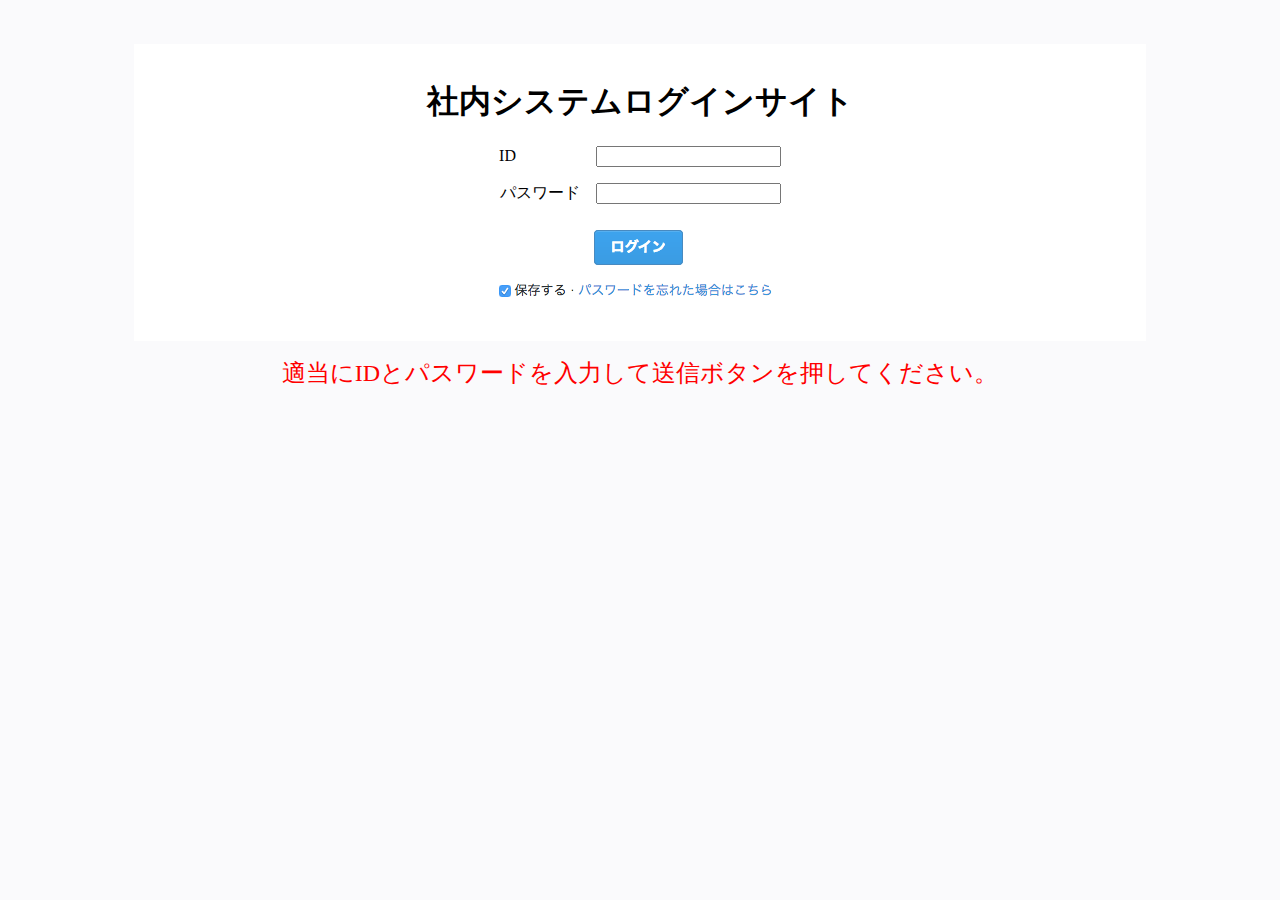
<file: fishing2.html>
<!--社内システム　ログインサイト-->
<html>
    <head>
        <META HTTP-EQUIV="Content-Script-Type" CONTENT="text/javascript">
        <TITLE>標的型攻撃メール　体験</TITLE>
        <script TYPE="text/javascript">
        
            function DataSend(){
                //データを次のファイルにエスケープして渡す。
                    if (document.form1.text1.value == "" || document.form1.text2.value == "") {
                        alert("IDとパスワードに適当な値を入力してください");
                    }else if (document.form1.text1.value.indexOf(' ') != -1 || document.form1.text1.value.indexOf('　') != -1 || document.form1.text2.value.indexOf(' ') != -1 || document.form1.text2.value.indexOf('　') != -1) {   
                        alert("IDとパスワードに空白を入力しないでください");
                    }else {
                        location.href = "fishing3.html?" + escape(document.form1.text1.value) + "," +escape(document.form1.text2.value);
                    }
        
            }
        </script>
    </head>
    <body>
        <br><br>
        <div class="box">
            <h1 align="center">社内システムログインサイト</h1>
            <FORM NAME="form1" >
                <p align="center">ID　　　　　<INPUT TYPE="text" NAME="text1" width="100%"><br></P>
                <p align="center">パスワード　<INPUT TYPE="password" NAME="text2" width="100%"><br></P>
            
                <center>
                    <a href="#" onClick="DataSend();"><img src="aaaaa.png" ></a><br>
                    <img src="button.png" >
                </center>
            </FORM>
        
            <link type="text/css" rel="stylesheet" href="guest.css" />
        
            <link type="text/css" rel="stylesheet" href="style1.css" />
            </div>
            <p align="center"><FONT SIZE="5" color="red">適当にIDとパスワードを入力して送信ボタンを押してください。<br></FONT><br></p>
        </div>    
    </body>
</html>
</file>
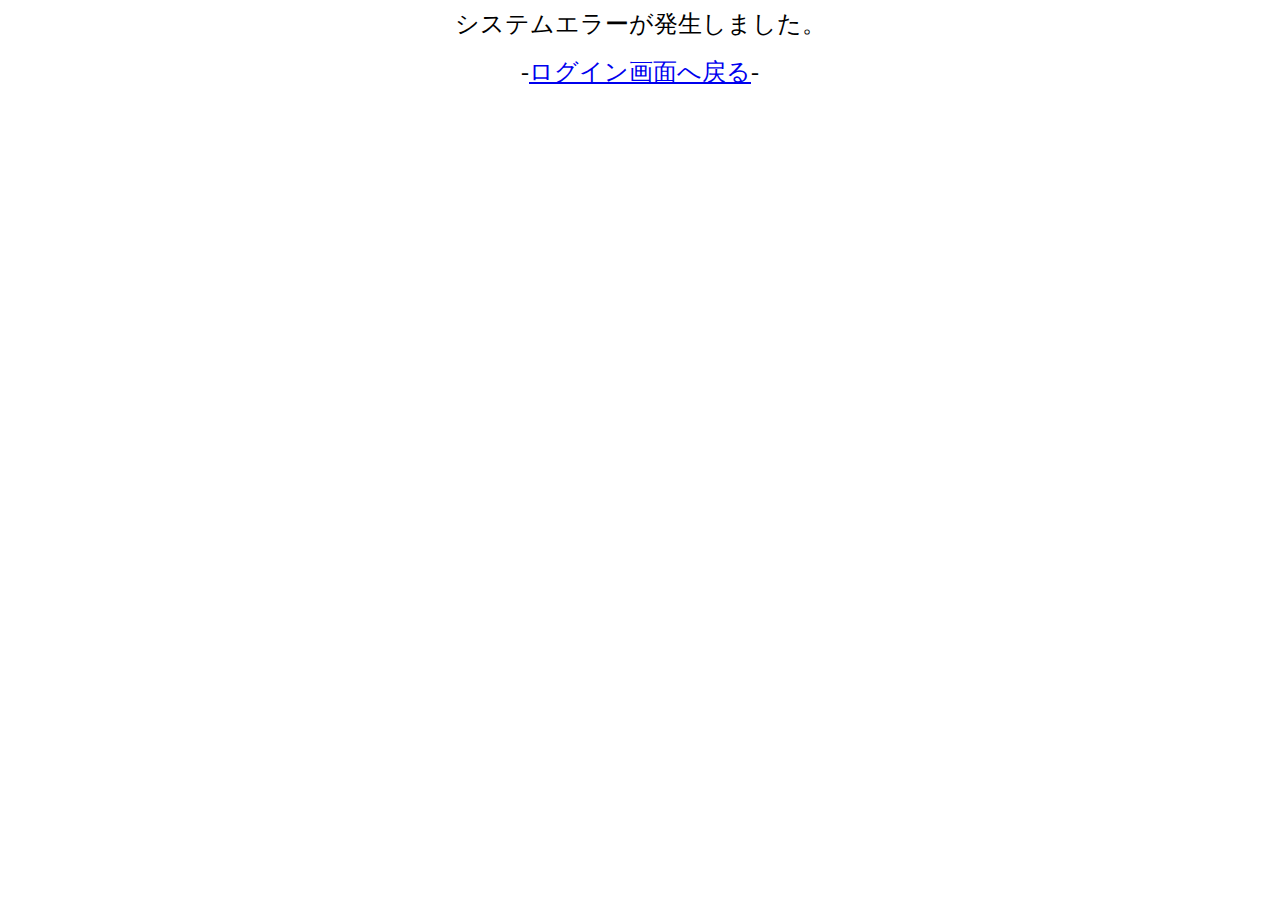
<file: fishing3.html>
<HTML>
<HEAD>
<META HTTP-EQUIV="Content-Script-Type" CONTENT="text/javascript">
<TITLE>標的型攻撃メール　体験</TITLE>

<SCRIPT TYPE="text/javascript">
var id = null;
var pass = null;
function DataReceive(){
	var data = location.search.substring(1, location.search.length);
		//エスケープされた文字をアンエスケープする
	data = unescape(data);
	data = data.split(",");
	//alert("攻撃者はあなたのidは「"+data[0]+"」で、パスワードは「"+data[1]+"」と知ります");
	//var p = document.createElement("p");
   //   var text1 = document.createTextNode(data[0]);
   //   document.body.appendChild(p).appendChild(text1);
   //   var text2 = document.createTextNode(data[1]);
   //   document.body.appendChild(p).appendChild(text2);
      id = data[0];
      pass = data[1];
}
function DataSend(){
        //データを次のファイルにエスケープして渡す。
     location.href = "fishing4.html?" + escape(id)  + "," +escape(pass);
    // location.href = "fishing4.html?" + data[0] + "," +data[1];
    // location.href = "http://pori2.net/";
}
window.onload = DataReceive;

//-->

</SCRIPT>
</HEAD>
<BODY>
<p align="center"><font size="5">システムエラーが発生しました。</font></p>


<FORM NAME="form1">
<p align="center"><font size="5">-<A href="fishing4.html" target="content" onclick="DataSend();return false">ログイン画面へ戻る</A>-</font></p>
<!--<INPUT TYPE="button" VALUE="送信" onClick="DataSend();">--><br>
</FORM>
</BODY>
</HTML>
</file>
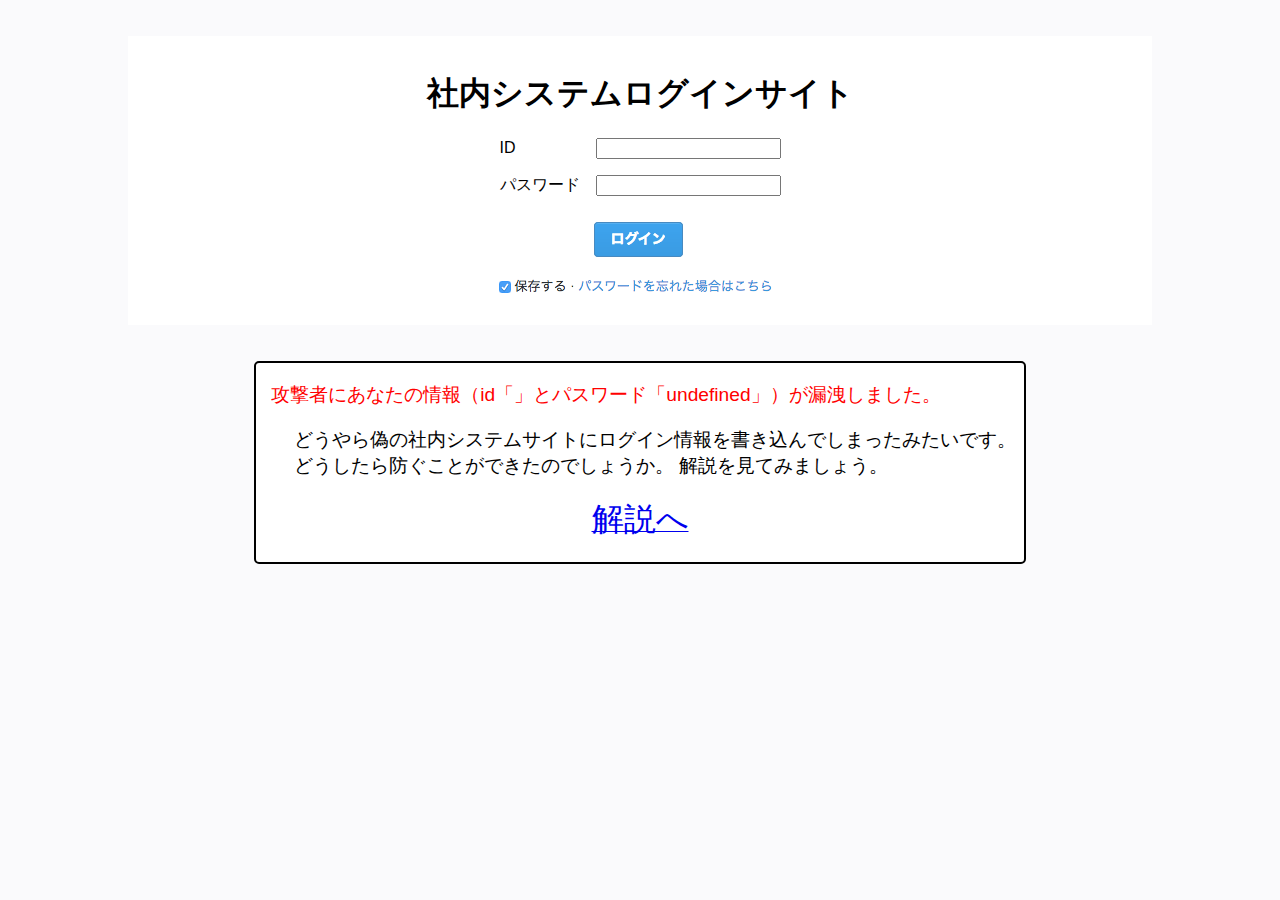
<file: fishing4.html>
<!DOCTYPE html PUBLIC "-//W3C//DTD XHTML 1.0
  Transitional//EN" "http://www.w3.org/TR/xhtml1/DTD/xhtml1-transitional.dtd">
<html xmlns="http://www.w3.org/1999/xhtml">
<head>
    <title>標的型攻撃メール　体験</title>

    <SCRIPT TYPE="text/javascript">
   
function DataReceive(){
	var data = location.search.substring(1, location.search.length);
		//エスケープされた文字をアンエスケープする
	data = unescape(data);
	data = data.split(",");
	alert("攻撃者にあなたの情報（id「"+data[0]+"」とパスワード「"+data[1]+"」）が漏洩しました");
      target = document.getElementById("output");
            target.innerHTML = "攻撃者にあなたの情報（id「"+data[0]+"」とパスワード「"+data[1]+"」）が漏洩しました。";
            document.getElementById("output").style.color = "red";
}
window.onload = DataReceive;


    </script>

    <style type="text/css">
    <!--
   body { 
    background-color:#fafafc
    }
 
    .btn {
        background: #EEE;
        border-top: 1px solid #DDD;
        border-left: 1px solid #DDD;
        border-right: 1px solid #BBB;
        border-bottom: 1px solid #BBB;
        color:#111;
        width: 100px;
        padding: 3px 0;
    }
    -->
    </style>
</head>
<body>
<br><br>
<div class="box">
<h1 align="center">社内システムログインサイト</h1>
<FORM NAME="form1" >
<p align="center">ID　　　　　<INPUT TYPE="text" NAME="text1" ><BR></P>
<p align="center">パスワード　<INPUT TYPE="password" NAME="text2" ><BR></P>

<center><a href="" onclick="DataSend();"><img src="aaaaa.png" ></a><br><img src="button.png" ></center></FORM>






</div>
<br><br>

<link type="text/css" rel="stylesheet" href="guest.css" />
<link type="text/css" rel="stylesheet" href="guest2.css" />

<link type="text/css" rel="stylesheet" href="style1.css" />

</div>

<div class="textboard">

<p > <div class="test1" id="output"></div></p>
<p　align="center">　　どうやら偽の社内システムサイトにログイン情報を書き込んでしまったみたいです。<br>
    　　どうしたら防ぐことができたのでしょうか。
    解説を見てみましょう。</p>
<p align="center"><a href="kaisetu.html"><font size ="6">解説へ</font></a></p>


</div>



</div></div>

</body>
</html>
</file>
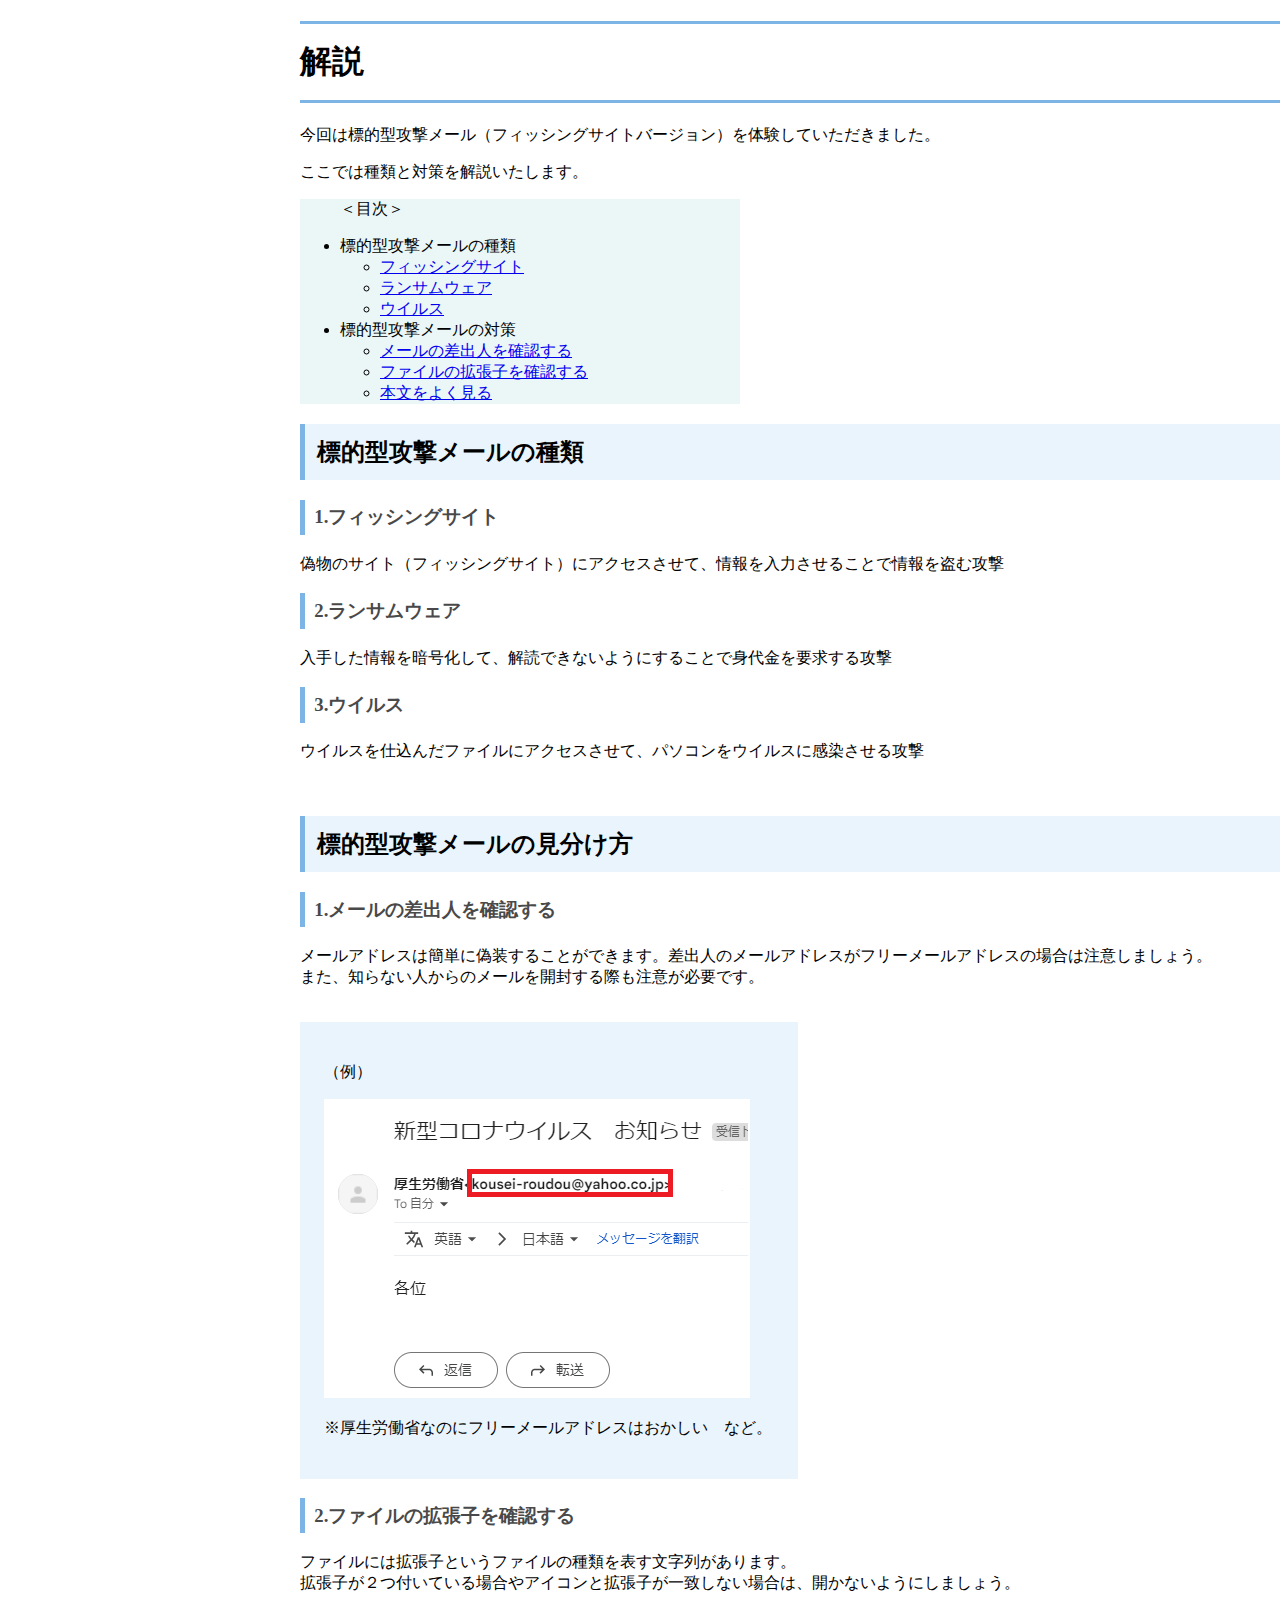
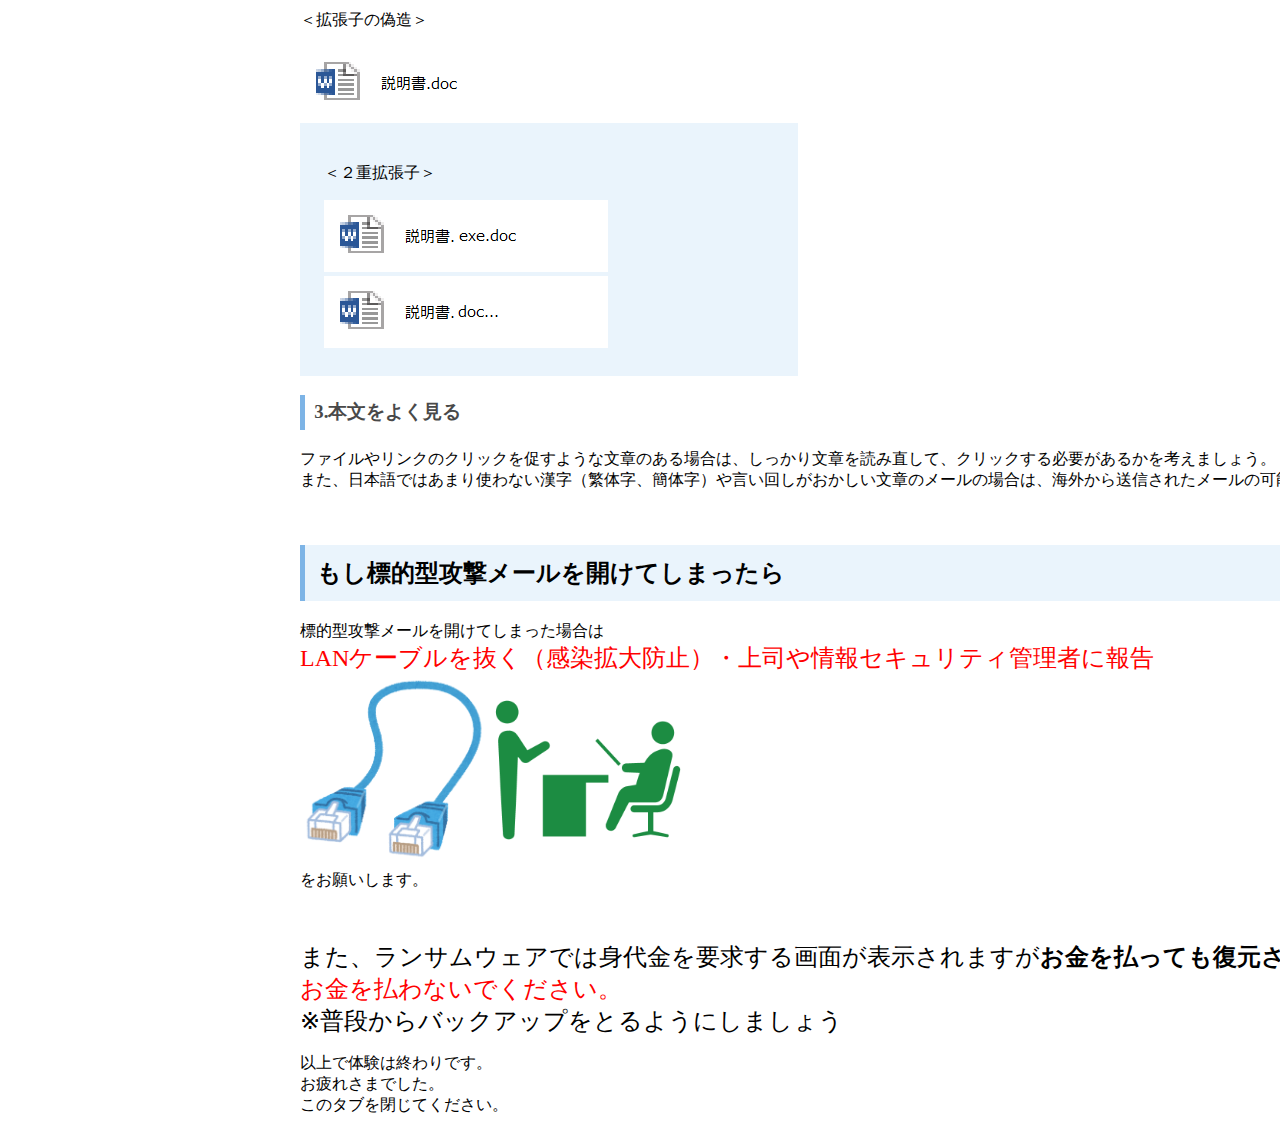
<file: kaisetu.html>
<!-- 解説 -->
<!DOCTYPE html>
<html>
   <head>
      <meta charset="utf-8">
      <meta http-equiv="X-UA-Compatible" content="IE=edge">
      <title>標的型攻撃メール　体験</title>
      <style type="text/css">
         body{
            width: 100%;
            margin-left: 300px;
            margin-right: 300px;
         }

         #wrap{ 
         width: 960px;	   /*全体の幅を指定する*/  
         margin: 0 auto;    /*マージンの指定をする、ブラウザ対策*/
         }

         h1{
            color: black;
            padding: 0.5em 0;
            border-top: solid 3px #7db4e6;
            border-bottom: solid 3px #7db4e6
         }

         h2{
            padding: 0.5em;
            color: black;
            background-color: #eaf4fc;
            border-left: solid 5px #7db4e6;
         }
         .solid {
            
            background: #ebf6f7;
            width: 400px;   
         }

         h3{
            padding: 0.25em 0.5em;
            color: #494949;
            background-color: transparent;
            border-left: solid 5px #7db4e6;
         }

         .area1{
            background: #eaf4fc;
            width: 450px;
            padding: 1.5em;
         }

         .area2{
            background: #eaf4fc;
            width: 450px;
            padding: 1.5em;

         }
      </style>
      <h1>解説</h1>
   </head>
   <body>
         <div class="main content">
            <p>今回は標的型攻撃メール（フィッシングサイトバージョン）を体験していただきました。</p>
            <p>
               ここでは種類と対策を解説いたします。
            </p>
            
               <ul class="solid">
                  <p>＜目次＞</p>
                  <li>標的型攻撃メールの種類
                     <ul>
                        <li><a href="#fish">フィッシングサイト</a></li>
                        <li><a href="#ransom">ランサムウェア</a></li>
                        <li><a href="#virus">ウイルス</a></li>
                     </ul>
                  </li>
                  <li>標的型攻撃メールの対策
                     <ul>
                        <li><a href="#fish">メールの差出人を確認する</a></li>
                        <li><a href="#ransom">ファイルの拡張子を確認する</a></li>
                        <li><a href="#virus">本文をよく見る</a></li>
                     </ul>
                  </li>
               </ul>         </div>

            <h2>標的型攻撃メールの種類</h2>
            <h3><a id="fish">1.フィッシングサイト</a></h3>
            <p>偽物のサイト（フィッシングサイト）にアクセスさせて、情報を入力させることで情報を盗む攻撃</p>
            <h3><a id="ransom">2.ランサムウェア</a></h3>
            <p>入手した情報を暗号化して、解読できないようにすることで身代金を要求する攻撃</p>
            <h3><a id="virus">3.ウイルス</a></h3>
            <p>ウイルスを仕込んだファイルにアクセスさせて、パソコンをウイルスに感染させる攻撃</p>
            <br>
            <h2>標的型攻撃メールの見分け方</h2>
            <h3><a id="fish">1.メールの差出人を確認する</a></h3>
            <p>メールアドレスは簡単に偽装することができます。差出人のメールアドレスがフリーメールアドレスの場合は注意しましょう。<br>
            また、知らない人からのメールを開封する際も注意が必要です。</p><br>
            <div class="area1">
               <p>（例）</p><img src="mail-kousei.png" ><br>
               <p>※厚生労働省なのにフリーメールアドレスはおかしい　など。</p>
            </div>
            <h3><a id="ransom">2.ファイルの拡張子を確認する</a></h3>
            <p>ファイルには拡張子というファイルの種類を表す文字列があります。<br>
            拡張子が２つ付いている場合やアイコンと拡張子が一致しない場合は、開かないようにしましょう。</p>
            <div>
               <p>＜拡張子の偽造＞</p>
               <img src="word1.png">
            </div>
            <div class="area2">
               <p>＜２重拡張子＞</p>
               <img src="word2.png"><img src="word3.png">
            </div>
            <h3><a id="virus"></a>3.本文をよく見る</h3>
            <p>ファイルやリンクのクリックを促すような文章のある場合は、しっかり文章を読み直して、クリックする必要があるかを考えましょう。<br>
            また、日本語ではあまり使わない漢字（繁体字、簡体字）や言い回しがおかしい文章のメールの場合は、海外から送信されたメールの可能性があります。</p>
            <br>

            <h2 >もし標的型攻撃メールを開けてしまったら</h2>
            <p>標的型攻撃メールを開けてしまった場合は<br><font size="5" color="red">LANケーブルを抜く（感染拡大防止）・上司や情報セキュリティ管理者に報告</font><br>
               <img src="lan.png" width="15%" height="15%"><img src="hpukoku.png" width="15%" height="15%"><br>をお願いします。</p><br>
               <p><font size="5px">また、ランサムウェアでは身代金を要求する画面が表示されますが<strong>お金を払っても復元されない</strong>可能性があるので<font color="red">お金を払わないでください。</font><br>
                  ※普段からバックアップをとるようにしましょう</font></p>
            <p>以上で体験は終わりです。<br>
               お疲れさまでした。<br>
            このタブを閉じてください。</p>
         </div>
         
   </body>
</html>
</file>
<file: guest.css>
<!---->
.textboard {
  width: 60%;
  /*height: 500px;*/
  margin: 0 auto;
  font-size: 1.2rem;
  color: #000;
  border: 2px solid #000;
  border-radius: 5px;
  box-shadow: 0 0 0 4px #FFF inset;
  background-color: rgba(255,255,255,0.9);
}


.test1 {
  width: 96%;
  margin: 2%;
  
  /* プロパティは順に name, duration, timing-function です */
  }




@-webkit-keyframes ozDq { from { width: 0; } } /* 開始地点の指定 */
@-moz-keyframes ozDq { from { width: 0 } }
@-webkit-keyframes ozPulse { { /* 透明度の指定 */
  from { opacity: 1; }
  to { opacity: 0; }
}


@-moz-keyframes ozPulse {
from { opacity: 1; }
to { opacity: 0; }
}
</file>
<file: style1.css>
<!---->
@charset "UTF-8";

body	{
background-color: #fafafc
}

/* コピーライト */
.copyright p	{margin: 0;
	color: #666666;



	font-size: 14px}


/* BOX5をバーの形にする */
.box	{padding-top: 15px;
	padding-bottom: 15px;
	width: 80%;
  /*height: 500px;*/
  margin: 0 auto;
	background-color: #fff}







.textboard2 {
  width: 85%; 
  /*height: 500px;*/
  padding : 20px ;
  margin: 0 auto;
  font-size: 1.2rem;
  color: #fff;
  border: 2px solid #000;
  border-radius: 5px;
  box-shadow: 0 0 0 4px #FFF inset;
  background-color: rgba(0,0,0,0.7);
}





.sample2 {
    position: relative;
    color: #000 ;
    background: #dff952;
    font-size: 16pt ;
    line-height: 1;
    margin: 20px -10px 20px -10px;
    padding: 10px 5px 10px 20px;
    box-shadow:1px 3px 7px 0px  #666666 ;
    border-top:3px solid #d7f74e;
}
.sample2:after, sample2:before {
    content: "";
    position: absolute;
    top: 100%;
    height: 0;
    width: 0;
    border: 5px solid transparent;
    border-top: 5px solid #333;
}
.sample2:after {
    left: 0;
    border-right: 5px solid #333;
}
.sample2:before {
    right: 0;
    border-left: 5px solid #333;
}


.sample3{
 color: #000 ;
 position:relative;
 margin:0 -10px;
 padding:10px 20px;
 width:430px;
 background:#E7E700;
 box-shadow:0 3px 3px 0 rgba(0,0,0,0.1);
}
.sample3:before{
 content:" ";
 position:absolute;
 top:-20px;
 left:0;
 width:450px;
 height:0;
 border-width:10px;
 border-style:solid;
 border-color:transparent;
 border-bottom-color:#ffff00;
}










.type-pers-parent {
  perspective: 100px;
  -webkit-perspective: 300px;
  height: 300px;  
  /*background-color: #000;*/

  overflow: hidden;
}
.type-pers-child {
  text-align: justify;
  padding: 0%;
  -webkit-animation: typetext linear 15s infinite;
  color: #F1C40F;
  letter-spacing: 1px;
}
 
@-webkit-keyframes typetext {
   0% {transform: rotateX(45deg) translate(0,0);}
  100% {transform: rotateX(45deg) translate(0,-500px);}
}
.test1 {
  width: 96%;
  margin: 2%;
    text-align : left ;
  /* プロパティは順に name, duration, timing-function です */
  }
</file>
<file: guest2.css>
@charset "UTF-8";


body	{margin: 0;
	font-family: 'メイリオ', 'Hiragino Kaku Gothic Pro', sans-serif}


/* サイト名 */
.site h1 a	{color: #000000;
	text-decoration: none}

.site h1	{margin: 0;
	font-size: 30px}

.site img	{border: none}


/* ナビゲーション */
.menu ul	{margin: 0;
	padding: 0;
	list-style: none}

.menu li a	{display: block;
	padding: 10px 15px;
	color: #000000;
	font-size: 14px;
	text-decoration: none}

.menu li a:hover	{background-color: #eeeeee}

.menu ul:after	{content: "";
	display: block;
	clear: both}

.menu li	{float: left;
	width: auto}


/* ヘッダー画像 */
.topimg	{max-width: 100%;
	height: auto;
	vertical-align: bottom}


/* 概要 */
.gaiyou a	{display: block;
	background-color: #222222;
	color: #ffffff;
	text-align: center;
	text-decoration: none}

.gaiyou a:hover	{opacity: 0.8}

.gaiyou i	{display: block;
	padding-top: 40px;
	padding-bottom: 40px;
	font-size: 38px}

.gaiyou .fa-database	{background-color: #bfbd13}

.gaiyou .fa-bar-chart-o	{background-color: #c58839}

.gaiyou .fa-envelope	{background-color: #859f46}

.gaiyou h1	{margin-top: 0;
	margin-bottom: 0;
	padding-top: 5px;
	padding-bottom: 5px;
	font-size: 20px;
	font-weight: normal}

.gaiyou p	{margin-top: 0;
	margin-bottom: 0;
	padding-top: 15px;
	padding-bottom: 15px;
	background-color: #524e3c;
	font-size: 12px}


/* お知らせ */
.news	{padding: 20px;
	border: solid 5px #dddddd}

.news h1	{margin-top: 0;
	margin-bottom: 5px;
	font-size: 18px;
	color: #666666}

.news ul	{margin: 0;
	padding: 0;
	list-style: none}

.news li a	{display: block;
	padding: 5px;
	border-bottom: dotted 2px #dddddd;
	color: #000000;
	font-size: 14px;
	text-decoration: none}

.news li a:hover	{background-color: #eeeeee}

.news time	{color: #888888;
	font-weight: bold}

.news a:after	{content: "";
	display: block;
	clear: both}

.news time	{float: left;
	width: 60px}

.news .text	{float: none;
	width: auto;
	margin-left: 60px}



/* 補足説明 */
.follow-info	{margin-top: 0;
	margin-bottom: 20px;
	padding: 10px;
	background-color: #dddddd;
	font-size: 14px;
	text-align: center}

.follow-info {
	position: relative;
	background: #dddddd;
}
.follow-info:after {
	top: 100%;
	left: 50%;
	border: solid transparent;
	content: " ";
	height: 0;
	width: 0;
	position: absolute;
	pointer-events: none;
	border-color: rgba(221, 221, 221, 0);
	border-top-color: #dddddd;
	border-width: 15px;
	margin-left: -15px;
}


/* コピーライト */
.copyright p	{margin: 0;
	color: #666666;
	font-size: 14px}


/* BOX5をバーの形にする */
.box5	{padding-top: 15px;
	padding-bottom: 15px;
	background-color: #dddddd;
        clear:both;
}


/* ボックスの左右 */
.boxA, .box4, .box5, .box6
	{padding-left: 15px;
	padding-right: 15px}


/* ボックスの上下 */
.boxA	{padding-top: 20px;
	padding-bottom: 10px}

.box4	{padding-top: 20px;
	padding-bottom: 20px}

.box4-1	{padding-bottom: 20px}

.box6	{padding-top: 20px}

.box6-1, .box6-2,
	{padding-bottom: 10px}


/* ########### 599px以下 ########### */
@media (max-width: 599px) {

/* ナビゲーション */
.menu li a	{padding: 10px 7px;
	font-size: 11px}


}


/* ########### 768px以上 ########### */
@media (min-width: 768px) {

/* BOX1とBOX2を横に並べる設定 */
.boxA:after	{content: "";
	display: block;
	clear: both}

.box1	{float: left;
	width: auto}

.box2	{float: right;
	width: auto}

/* BOX4-1とBOX4-2を横に並べる設定 */
.box4:after	{content: "";
	display: block;
	clear: both;
}

.box4-1	{float: left;
	width: 50%;
	padding-right: 35px;
	-moz-box-sizing: border-box;
	-webkit-box-sizing: border-box;
	box-sizing: border-box;
        clear:both;
}

.box4-2	{float: right;
	width: 50%;
}


/* BOX6-1、BOX6-2、BOX6-3を横に並べる設定 */
.box6:after	{content: "";
	display: block;
	clear: both}

.box6-1	{float: left;
	width: 50%;
	padding-right: 10px;
	padding-right: 5px
}

.box6-2	{float: left;
	width: 50%;
	padding-left: 5px;
	padding-right: 5px}

.box6-1, .box6-2, 
	{-moz-box-sizing: border-box;
	-webkit-box-sizing: border-box;
	box-sizing: border-box}

}


/* ########### 1190px以上 ########### */
@media (min-width: 1190px) {

/* 全体の横幅を固定 */
.box3, .box4, .boxA-inner, .box5-inner, .box6
	{width: 1140px;
	margin-left: auto;
	margin-right: auto}

/* BOX Aの下に罫線を挿入 */
.boxA	{margin-bottom: 20px;
	border-bottom: solid 1px #dddddd}

}
</file>
